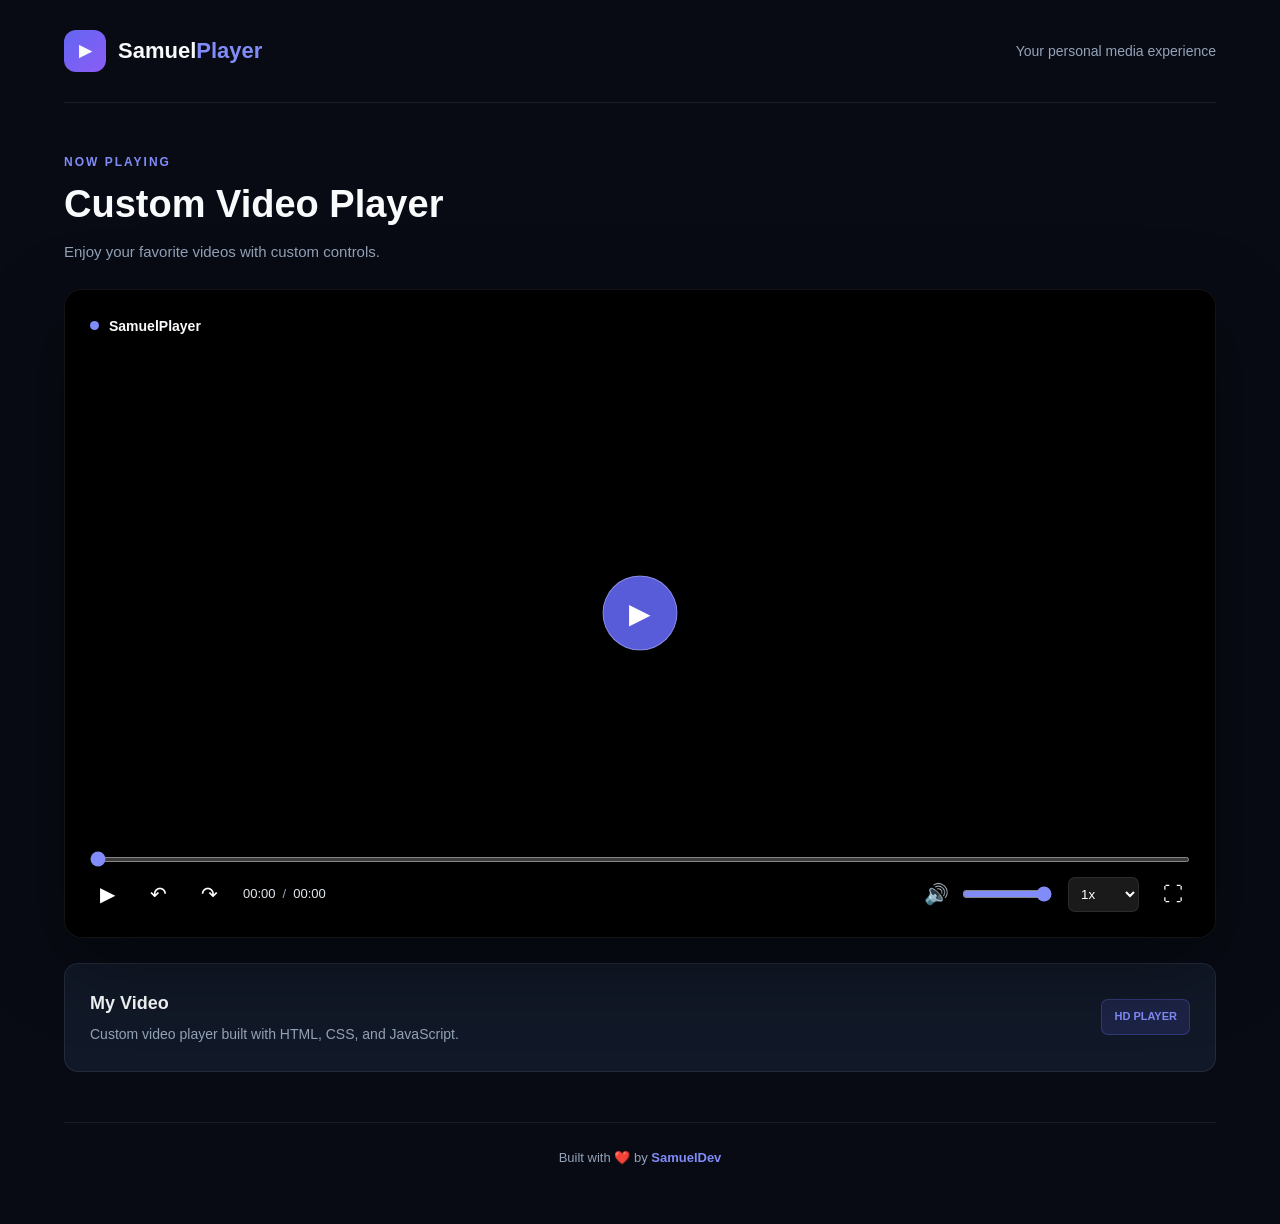
<file: ASSIGNMENT 2/index.html>
<!DOCTYPE html>
<html lang="en">

<head>
    <meta charset="UTF-8">
    <meta name="viewport" content="width=device-width, initial-scale=1.0">

    <title>SamuelDev | Custom Video Player</title>

    <link rel="stylesheet" href="style.css">
</head>

<body>

    <main class="app">

        <!-- Header -->
        <header class="header">

            <a href="#" class="logo">
                <span class="logo-icon">▶</span>
                <span>Samuel<span class="highlight">Player</span></span>
            </a>

            <p class="header-text">Your personal media experience</p>

        </header>


        <!-- Main Content -->
        <section class="player-section">

            <div class="section-heading">
                <div>
                    <p class="eyebrow">NOW PLAYING</p>
                    <h1>Custom Video Player</h1>
                    <p class="description">
                        Enjoy your favorite videos with custom controls.
                    </p>
                </div>
            </div>


            <!-- Video Player -->
            <div class="video-player" id="player">

                <!-- Video -->
                <video id="video" preload="metadata">
    <source
        src="https://cdn.truefilesize.com/mp4/sample-50mb.mp4?utm_source=chatgpt.com"
        type="video/mp4"
    >
    Your browser does not support HTML video.
</video>

                <!-- Loading Spinner -->
                <div class="loader" id="loader"></div>


                <!-- Center Play Button -->
                <button class="center-play" id="centerPlay" aria-label="Play video">
                    ▶
                </button>


                <!-- Video Overlay -->
                <div class="video-overlay">

                    <!-- Video Title -->
                    <div class="video-info">
                        <span class="live-dot"></span>
                        <span>SamuelPlayer</span>
                    </div>


                    <!-- Controls -->
                    <div class="controls">

                        <!-- Progress Bar -->
                        <div class="progress-container">

                            <input
                                type="range"
                                id="seekBar"
                                min="0"
                                max="100"
                                value="0"
                                aria-label="Video progress"
                            >

                        </div>


                        <!-- Control Buttons -->
                        <div class="control-bar">

                            <div class="left-controls">

                                <!-- Play/Pause -->
                                <button id="playBtn" class="control-btn" aria-label="Play">
                                    ▶
                                </button>

                                <!-- Backward -->
                                <button id="backwardBtn" class="control-btn" aria-label="Back 10 seconds">
                                    ↶
                                </button>

                                <!-- Forward -->
                                <button id="forwardBtn" class="control-btn" aria-label="Forward 10 seconds">
                                    ↷
                                </button>

                                <!-- Time -->
                                <div class="time-display">
                                    <span id="currentTime">00:00</span>
                                    <span class="time-divider">/</span>
                                    <span id="duration">00:00</span>
                                </div>

                            </div>


                            <div class="right-controls">

                                <!-- Volume -->
                                <div class="volume-container">

                                    <button id="muteBtn" class="control-btn" aria-label="Mute">
                                        🔊
                                    </button>

                                    <input
                                        type="range"
                                        id="volume"
                                        min="0"
                                        max="1"
                                        step="0.05"
                                        value="1"
                                        aria-label="Volume"
                                    >

                                </div>


                                <!-- Playback Speed -->
                                <select id="speed" aria-label="Playback speed">

                                    <option value="0.5">0.5x</option>
                                    <option value="0.75">0.75x</option>
                                    <option value="1" selected>1x</option>
                                    <option value="1.25">1.25x</option>
                                    <option value="1.5">1.5x</option>
                                    <option value="2">2x</option>

                                </select>


                                <!-- Fullscreen -->
                                <button id="fullscreenBtn" class="control-btn" aria-label="Fullscreen">
                                    ⛶
                                </button>

                            </div>

                        </div>

                    </div>

                </div>

            </div>


            <!-- Video Details -->
            <div class="video-details">

                <div>
                    <h2>My Video</h2>
                    <p>Custom video player built with HTML, CSS, and JavaScript.</p>
                </div>

                <span class="quality-badge">HD PLAYER</span>

            </div>

        </section>


        <!-- Footer -->
        <footer class="footer">
            <p>Built with ❤️ by <strong>SamuelDev</strong></p>
        </footer>

    </main>

    <script src="script.js"></script>

</body>

</html>
</file>
<file: ASSIGNMENT 2/style.css>
/* =====================================
   GLOBAL STYLES
===================================== */

* {
    margin: 0;
    padding: 0;
    box-sizing: border-box;
}

:root {
    --bg: #080b14;
    --surface: #111827;
    --surface-light: #1c2638;
    --primary: #6366f1;
    --primary-light: #818cf8;
    --text: #f8fafc;
    --muted: #94a3b8;
    --border: rgba(255, 255, 255, 0.08);
}

body {
    font-family: Arial, sans-serif;
    background: var(--bg);
    color: var(--text);
    min-height: 100vh;
    line-height: 1.6;
}


/* =====================================
   MAIN APP
===================================== */

.app {
    width: 100%;
    max-width: 1200px;
    margin: auto;
    padding: 30px 24px;
}


/* =====================================
   HEADER
===================================== */

.header {
    display: flex;
    justify-content: space-between;
    align-items: center;
    padding-bottom: 30px;
    border-bottom: 1px solid var(--border);
    margin-bottom: 50px;
}

.logo {
    display: flex;
    align-items: center;
    gap: 12px;
    color: var(--text);
    text-decoration: none;
    font-size: 22px;
    font-weight: 700;
}

.logo-icon {
    display: flex;
    align-items: center;
    justify-content: center;
    width: 42px;
    height: 42px;
    border-radius: 12px;
    background: linear-gradient(135deg, #6366f1, #8b5cf6);
    font-size: 16px;
}

.highlight {
    color: var(--primary-light);
}

.header-text {
    color: var(--muted);
    font-size: 14px;
}


/* =====================================
   SECTION HEADING
===================================== */

.player-section {
    width: 100%;
}

.section-heading {
    margin-bottom: 25px;
}

.eyebrow {
    color: var(--primary-light);
    font-size: 12px;
    font-weight: 700;
    letter-spacing: 2px;
    margin-bottom: 10px;
}

.section-heading h1 {
    font-size: clamp(26px, 4vw, 38px);
    line-height: 1.2;
    margin-bottom: 12px;
}

.description {
    color: var(--muted);
    font-size: 15px;
}


/* =====================================
   VIDEO PLAYER
===================================== */

.video-player {
    position: relative;
    width: 100%;
    background: #000;
    border-radius: 18px;
    overflow: hidden;
    border: 1px solid var(--border);
    box-shadow: 0 25px 80px rgba(0, 0, 0, 0.4);
}

video {
    width: 100%;
    display: block;
    aspect-ratio: 16 / 9;
    object-fit: contain;
    background: #000;
}


/* =====================================
   VIDEO OVERLAY
===================================== */

.video-overlay {
    position: absolute;
    inset: 0;
    display: flex;
    flex-direction: column;
    justify-content: space-between;
    padding: 25px;
    background: linear-gradient(
        to bottom,
        rgba(0, 0, 0, 0.45),
        transparent 25%,
        transparent 55%,
        rgba(0, 0, 0, 0.85)
    );
    opacity: 1;
    transition: opacity 0.3s ease;
}

.video-player.playing .video-overlay {
    opacity: 0;
}

.video-player.playing:hover .video-overlay,
.video-player.playing:focus-within .video-overlay {
    opacity: 1;
}


/* =====================================
   VIDEO INFO
===================================== */

.video-info {
    display: flex;
    align-items: center;
    gap: 10px;
    font-size: 14px;
    font-weight: 600;
}

.live-dot {
    width: 9px;
    height: 9px;
    background: #818cf8;
    border-radius: 50%;
}


/* =====================================
   CONTROLS
===================================== */

.controls {
    width: 100%;
}

.control-bar {
    display: flex;
    justify-content: space-between;
    align-items: center;
    gap: 20px;
}

.left-controls,
.right-controls {
    display: flex;
    align-items: center;
    gap: 16px;
}

.control-btn {
    border: none;
    background: transparent;
    color: white;
    cursor: pointer;
    font-size: 20px;
    width: 35px;
    height: 35px;
    display: flex;
    align-items: center;
    justify-content: center;
    border-radius: 8px;
    transition: background 0.2s ease;
}

.control-btn:hover {
    background: rgba(255, 255, 255, 0.15);
}

button:focus-visible,
input:focus-visible,
select:focus-visible {
    outline: 2px solid var(--primary-light);
    outline-offset: 3px;
}


/* =====================================
   PROGRESS BAR
===================================== */

.progress-container {
    margin-bottom: 15px;
}

input[type="range"] {
    accent-color: var(--primary-light);
    cursor: pointer;
}

#seekBar {
    width: 100%;
    height: 5px;
    display: block;
}


/* =====================================
   TIME DISPLAY
===================================== */

.time-display {
    display: flex;
    align-items: center;
    gap: 7px;
    font-size: 13px;
    color: #e2e8f0;
    white-space: nowrap;
}

.time-divider {
    color: var(--muted);
}


/* =====================================
   VOLUME CONTROL
===================================== */

.volume-container {
    display: flex;
    align-items: center;
    gap: 8px;
}

#volume {
    width: 90px;
}


/* =====================================
   SPEED SELECTOR
===================================== */

#speed {
    background: rgba(255, 255, 255, 0.1);
    color: white;
    border: 1px solid var(--border);
    border-radius: 7px;
    padding: 8px;
    cursor: pointer;
}

#speed option {
    background: #111827;
    color: white;
}


/* =====================================
   CENTER PLAY BUTTON
===================================== */

.center-play {
    position: absolute;
    top: 50%;
    left: 50%;
    transform: translate(-50%, -50%);
    width: 75px;
    height: 75px;
    border: 1px solid rgba(255, 255, 255, 0.3);
    border-radius: 50%;
    background: rgba(99, 102, 241, 0.9);
    color: white;
    font-size: 28px;
    cursor: pointer;
    display: flex;
    align-items: center;
    justify-content: center;
    transition: transform 0.3s ease, opacity 0.3s ease;
}

.center-play:hover {
    transform: translate(-50%, -50%) scale(1.1);
}

.video-player.playing .center-play {
    opacity: 0;
    pointer-events: none;
}


/* =====================================
   LOADING SPINNER
===================================== */

.loader {
    position: absolute;
    top: 50%;
    left: 50%;
    width: 45px;
    height: 45px;
    border: 4px solid rgba(255, 255, 255, 0.2);
    border-top-color: var(--primary-light);
    border-radius: 50%;
    transform: translate(-50%, -50%);
    animation: spin 0.8s linear infinite;
    display: none;
}

.loader.show {
    display: block;
}

@keyframes spin {
    to {
        transform: translate(-50%, -50%) rotate(360deg);
    }
}


/* =====================================
   VIDEO DETAILS
===================================== */

.video-details {
    display: flex;
    justify-content: space-between;
    align-items: center;
    gap: 20px;
    margin-top: 25px;
    padding: 25px;
    background: var(--surface);
    border: 1px solid var(--border);
    border-radius: 14px;
}

.video-details h2 {
    font-size: 18px;
    margin-bottom: 6px;
}

.video-details p {
    color: var(--muted);
    font-size: 14px;
}

.quality-badge {
    background: rgba(99, 102, 241, 0.15);
    color: var(--primary-light);
    border: 1px solid rgba(99, 102, 241, 0.3);
    border-radius: 7px;
    padding: 8px 12px;
    font-size: 11px;
    font-weight: 700;
    white-space: nowrap;
}


/* =====================================
   FOOTER
===================================== */

.footer {
    text-align: center;
    margin-top: 50px;
    padding: 25px 0;
    color: var(--muted);
    border-top: 1px solid var(--border);
    font-size: 13px;
}

.footer strong {
    color: var(--primary-light);
}


/* =====================================
   RESPONSIVE DESIGN
===================================== */

@media (max-width: 768px) {

    .app {
        padding: 20px 15px;
    }

    .header {
        margin-bottom: 30px;
    }

    .header-text {
        display: none;
    }

    .video-overlay {
        padding: 15px;
    }

    .control-bar {
        gap: 10px;
    }

    .left-controls,
    .right-controls {
        gap: 8px;
    }

    #volume {
        width: 65px;
    }

    .control-btn {
        width: 30px;
        height: 30px;
        font-size: 17px;
    }

    .time-display {
        font-size: 11px;
        gap: 4px;
    }

    .video-details {
        padding: 18px;
    }
}


@media (max-width: 480px) {

    .logo {
        font-size: 18px;
    }

    .logo-icon {
        width: 35px;
        height: 35px;
    }

    .video-player {
        border-radius: 10px;
    }

    .video-overlay {
        padding: 10px;
    }

    .video-info {
        font-size: 11px;
    }

    .control-bar {
        flex-wrap: wrap;
        gap: 8px;
    }

    .left-controls,
    .right-controls {
        gap: 5px;
    }

    .control-btn {
        width: 27px;
        height: 27px;
        font-size: 15px;
    }

    #volume {
        width: 45px;
    }

    #speed {
        padding: 5px;
        font-size: 11px;
    }

    .time-display {
        font-size: 10px;
    }

    .center-play {
        width: 55px;
        height: 55px;
        font-size: 20px;
    }

    .video-details {
        flex-direction: column;
        align-items: flex-start;
    }
}
</file>
